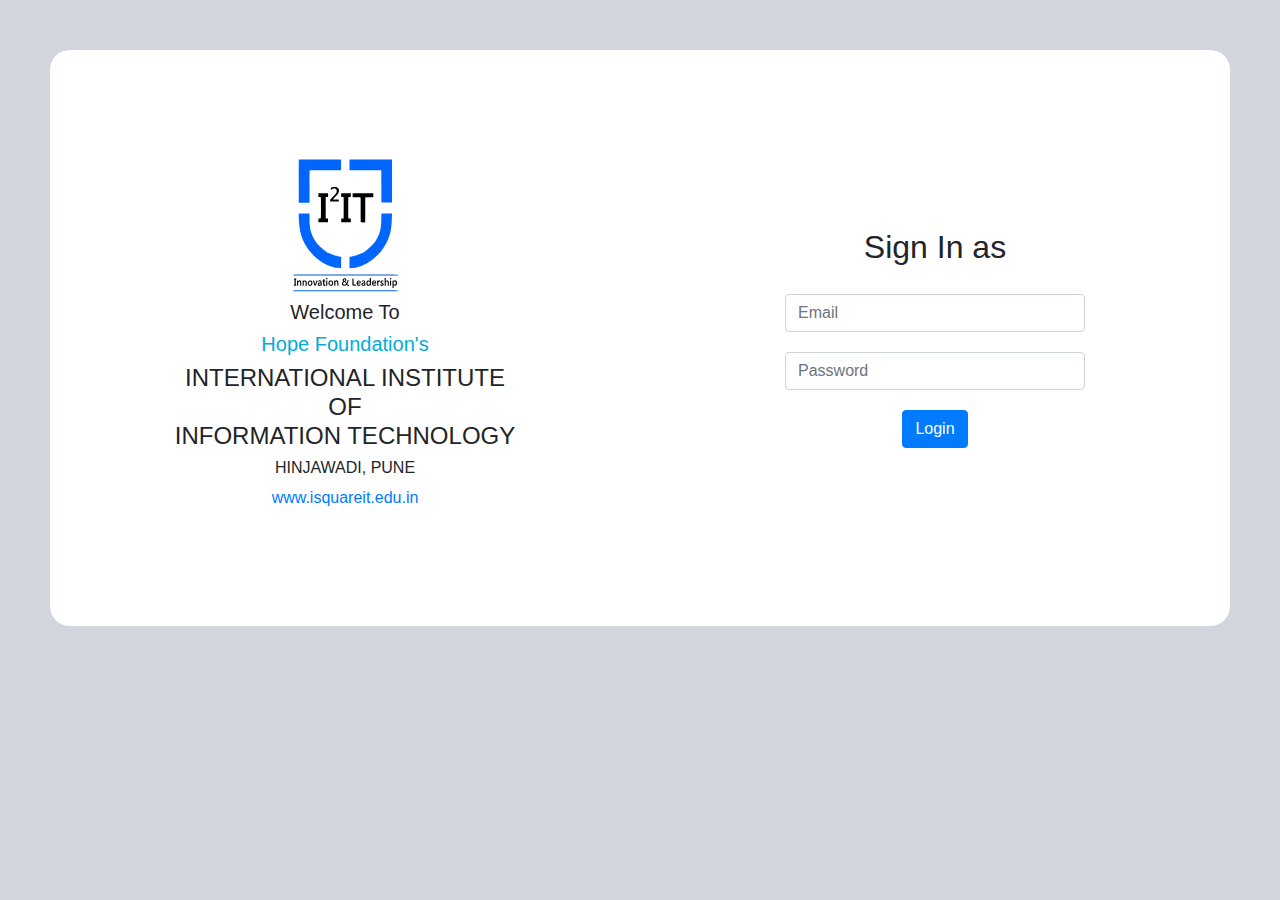
<file: index.html>
<!DOCTYPE html>
<html lang="en">

<head>
    <meta charset="UTF-8">
    <title>Login</title>
    <link rel="stylesheet" href="https://maxcdn.bootstrapcdn.com/bootstrap/4.5.2/css/bootstrap.min.css">
    <script src="https://ajax.googleapis.com/ajax/libs/jquery/3.5.1/jquery.min.js"></script>
    <script src="https://cdnjs.cloudflare.com/ajax/libs/popper.js/1.16.0/umd/popper.min.js"></script>
    <script src="https://maxcdn.bootstrapcdn.com/bootstrap/4.5.2/js/bootstrap.min.js"></script>
    <link rel="stylesheet" href="./styles/login.css">
</head>

<body>
    <div>
        <div class="row loginContainer ">
            <div class="col-md col1 ">
                <center>
                    <img class="logo" src="./logo.svg" alt="logo">
                    <h5>Welcome To</h5>
                    <h5 style="color: #00ADD7;">Hope Foundation's</h5>
                    <h4>INTERNATIONAL INSTITUTE<br>
                        OF<br>
                        INFORMATION TECHNOLOGY
                    </h4>
                    <h6>HINJAWADI, PUNE</h6>
                    <a href="https://www.isquareit.edu.in/">
                        <p>www.isquareit.edu.in</p>
                    </a>
                </center>

            </div>
            <div class="col-md col2 ">
                <h2>Sign In as</h2>
                <form>
                    <input type="email" class="form-control inputBox " placeholder="Email" id="email">
                    <input type="password" class="form-control inputBox " placeholder="Password" id="pwd">
                    <center>
                        <button type="submit" class="btn btn-primary">Login</button>
                    </center>

                </form>
            </div>
        </div>
    </div>
</body>

</html>
</file>
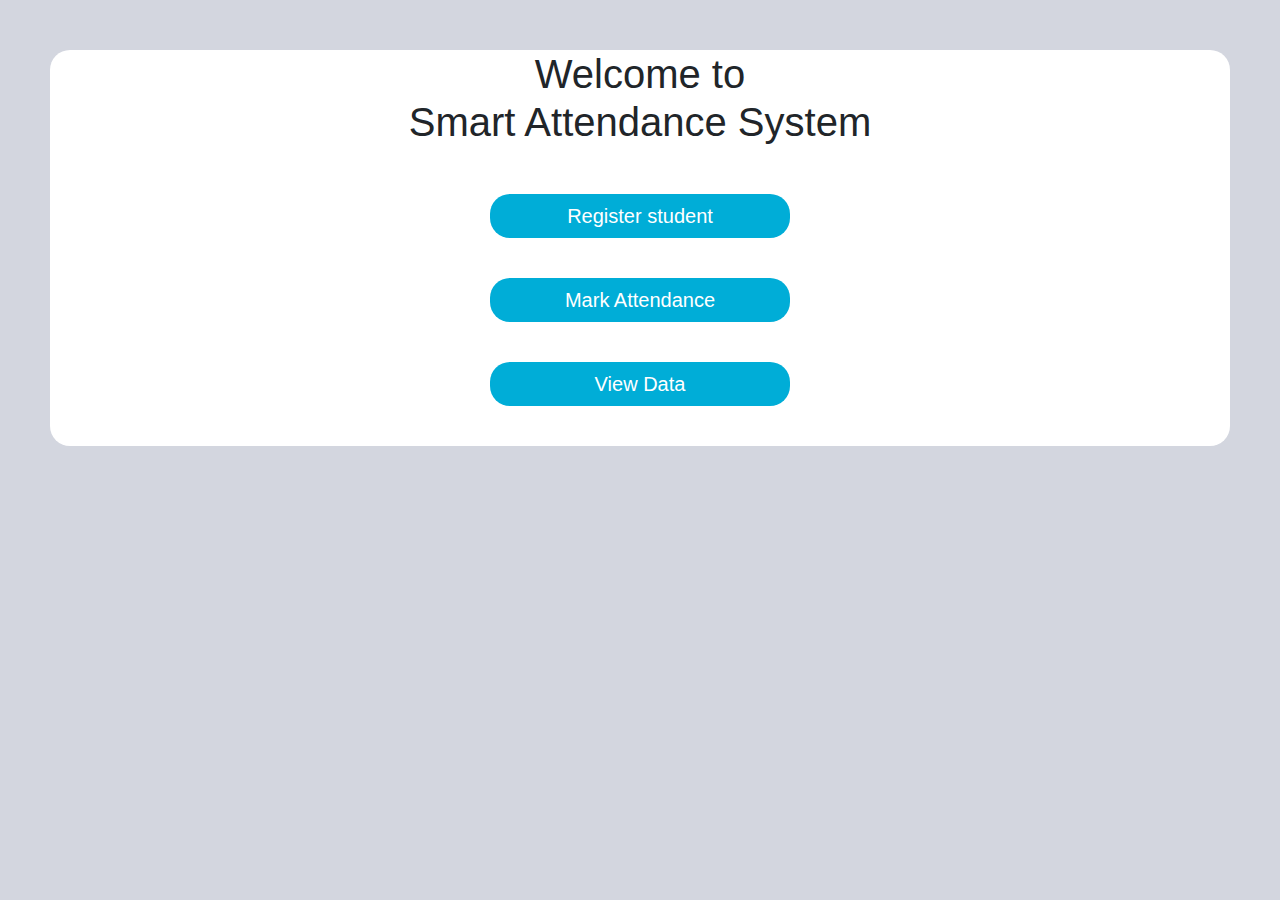
<file: home.html>
<!DOCTYPE html>
<html lang="en">

<head>
    <meta charset="UTF-8">
    <title>Home</title>
    <link rel="stylesheet" href="https://maxcdn.bootstrapcdn.com/bootstrap/4.5.2/css/bootstrap.min.css">
    <script src="https://ajax.googleapis.com/ajax/libs/jquery/3.5.1/jquery.min.js"></script>
    <script src="https://cdnjs.cloudflare.com/ajax/libs/popper.js/1.16.0/umd/popper.min.js"></script>
    <script src="https://maxcdn.bootstrapcdn.com/bootstrap/4.5.2/js/bootstrap.min.js"></script>
    <link rel="stylesheet" href="./styles/home.css">
</head>

<body>
    <div class="homeContainer">
        <h1>Welcome to <br>Smart Attendance System</h1>
        <div class="buttonContainer">
            <button class="btn">Register student</button>
            <button class="btn">Mark Attendance</button>
            <button class="btn">View Data</button>
        </div>
    </div>
</body>

</html>
</file>
<file: styles/login.css>
body{
    background-color: #D3D6DF;
}

.loginContainer {
    background-color: #ffffff;
    
    border-radius: 20px;
    margin: 50px;
}

.col1 {
    padding: 50px;
    margin-top: 50px;
    margin-bottom: 50px;
    text-align: center;
}

.col2 {
    display: flex;
    flex-direction: column;
    justify-content: center;
    align-items: center;
    padding: 50px;
    margin-top: 50px;
    margin-bottom: 50px;
}

.logo{
    width: 150px;
    height: 150px;
}

.inputBox {
    width: 300px;
    margin-top: 20px;
    margin-bottom: 20px;
}

@media (max-width: 576px) {
    .btn-container {
        flex-direction: column;
    }
}
</file>
<file: styles/home.css>
body {
    background-color: #D3D6DF;
}

.homeContainer {
    background-color: #ffffff;
    border-radius: 20px;
    margin: 50px;
    display: flex;
    flex-direction: column;
    justify-content: center;
    align-items: center;
    text-align: center;
}

.buttonContainer {
    display: flex;
    flex-direction: column;
    justify-content: center;
    align-items: center;
    margin-top: 20px;
    margin-bottom: 20px;
}

.btn {
    width: 300px;
    margin-top: 20px;
    margin-bottom: 20px;
    border-radius: 20px;
    background-color: #00ADD7;
    font-size: 20px;
    color: #ffffff;
}
</file>
